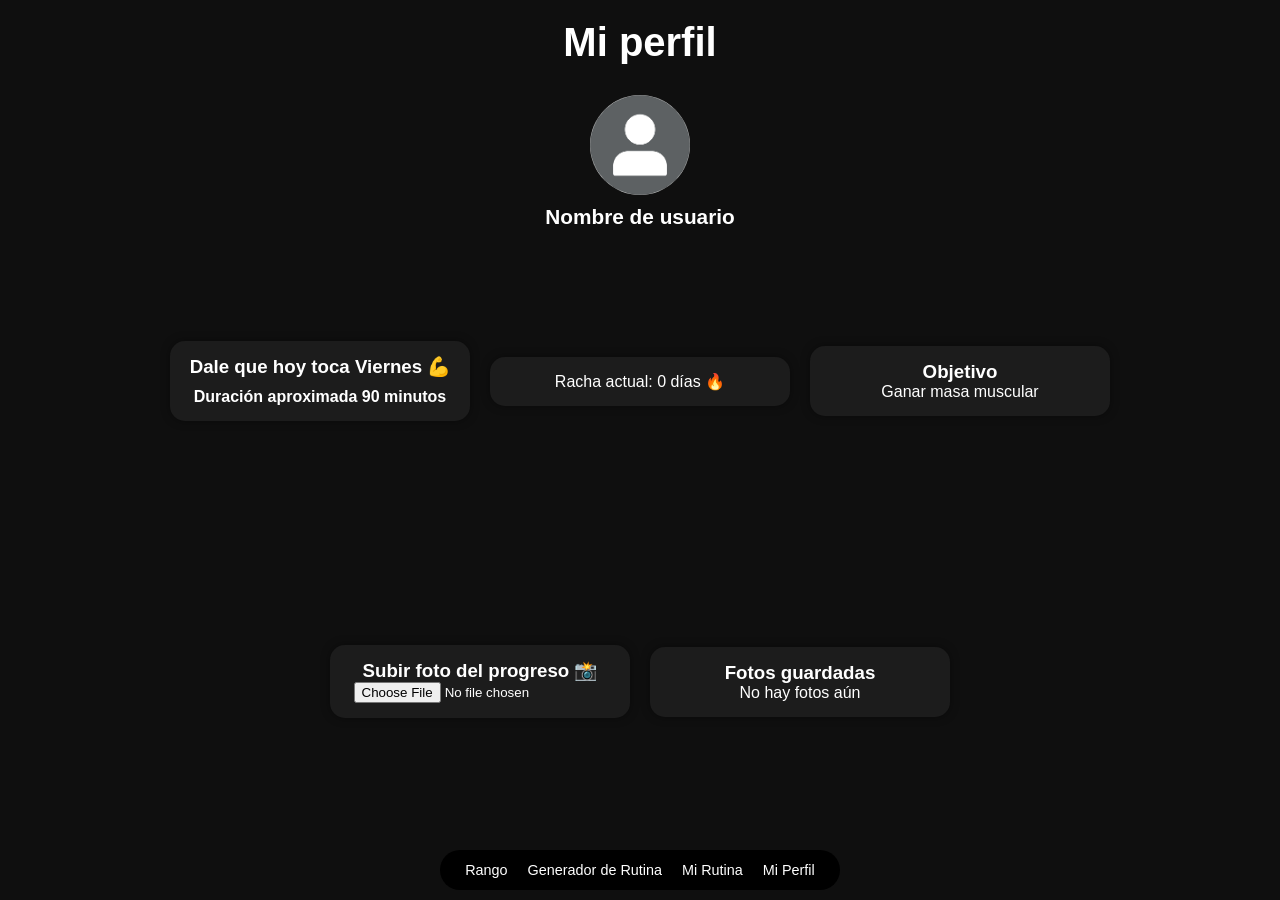
<file: index.html>
<!DOCTYPE html>
<html lang="en">
<head>
    <meta charset="UTF-8">
    <meta name="viewport" content="width=device-width, initial-scale=1.0">
    <link rel="stylesheet" href="style/style.css">
    <link rel="stylesheet" href="style/perfil.css">
    <title>Document</title>
</head>
<body>
    <header>
        <h1>Mi perfil</h1>
    </header>
    <section class="user">
        <img src="[data-uri]" alt="">
        <h2 id="username">Nombre de usuario</h2>
    </section>
    <main>
        <section class="entrenoHoy">
            <h3>Dale que hoy toca ${dia} </h3>
            <h4>Duracion aproximada ${duracion} minutos</h4>
        </section>
        <section class="racha"></section>
        <section class="objetivo"></section>
        <section class="subirFoto"></section>
        <section class="fotos"></section>
    </main>
    <footer>
        <nav>
            <a href="rango.html">Rango</a>
            <a href="generador.html">Generador de Rutina</a>
            <a href="miRutina.html">Mi Rutina</a>
            <a href="index.html">Mi Perfil</a>
        </nav>
    </footer>
    <script src="js/perfil.js"></script>
</body>
</html>
</file>
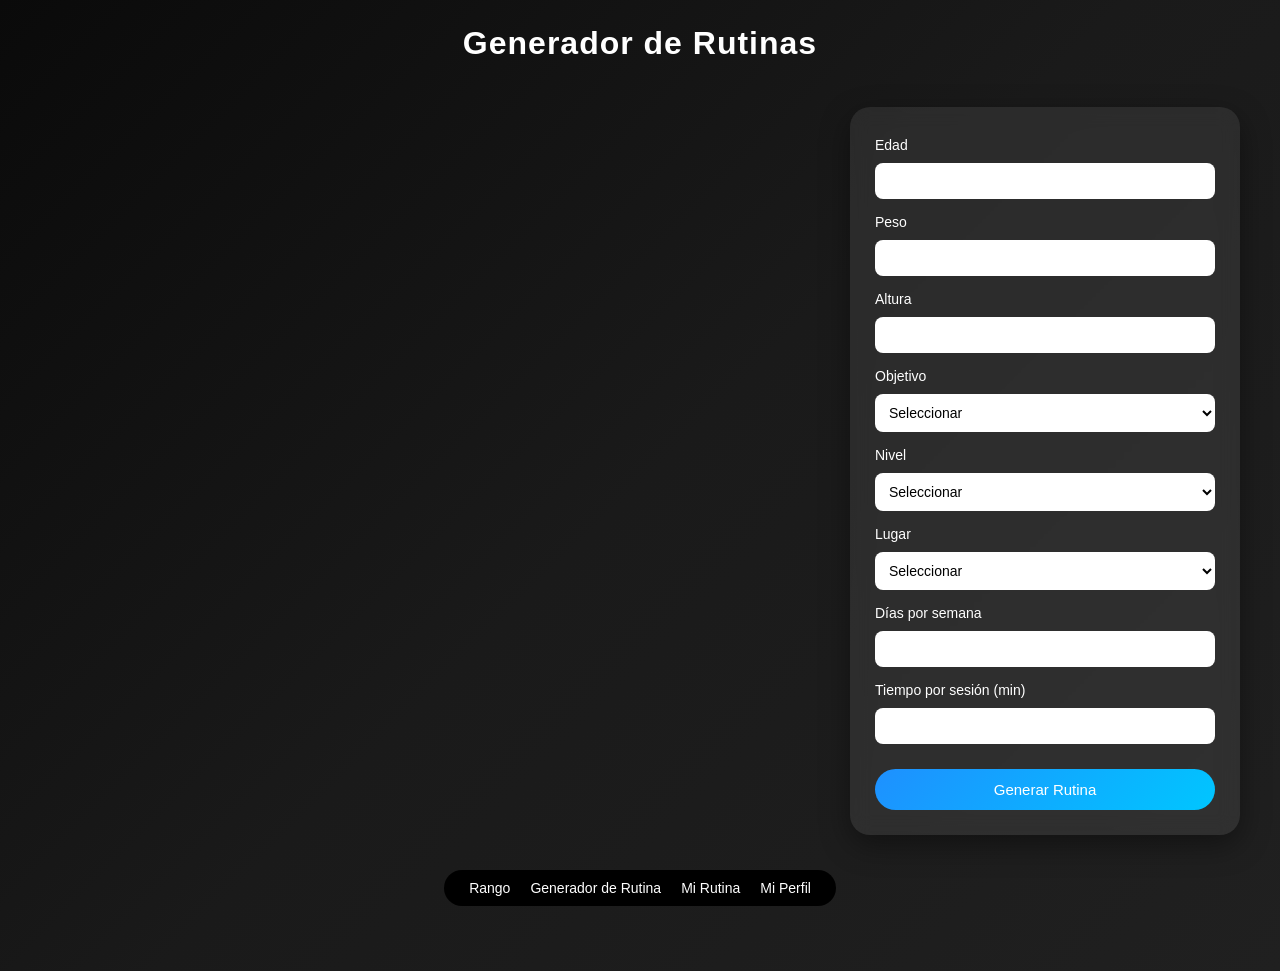
<file: generador.html>
<!DOCTYPE html>
<html lang="es">
    <head>
        <meta charset="UTF-8">
        <meta name="viewport" content="width=device-width, initial-scale=1.0">
        <title>Generador de Rutinas</title>
        <link rel="stylesheet" href="style/style.css">
        <link rel="stylesheet" href="style/Generador.css">
    </head>
    <body>
        <header>
            <h1>Generador de Rutinas </h1>
        </header>
        <section></section>
        <main>
            <section class="rutina">
            </section>
            <section class="form">
                <form id="formRutina">

                <label for="edad">Edad</label>
                <input type="number" id="edad" min="12" max="100" required>

                <label for="peso">Peso</label>
                <input type="number" id="peso" min="30" required>

                <label for="altura">Altura</label>
                <input type="number" id="altura" min="100" required>

                <label for="objetivo">Objetivo</label>
                <select id="objetivo" required>
                <option value="">Seleccionar</option>
                <option value="fuerza">Fuerza</option>
                <option value="musculo">Ganar músculo</option>
                <option value="grasa">Perder grasa</option>
                </select>

                <label for="nivel">Nivel</label>
                <select id="nivel" required>
                <option value="">Seleccionar</option>
                <option value="principiante">Principiante</option>
                <option value="intermedio">Intermedio</option>
                <option value="avanzado">Avanzado</option>
                </select>

                <label for="lugar">Lugar</label>
                <select id="lugar" required>
                <option value="">Seleccionar</option>
                <option value="gimnasio">Gimnasio</option>
                <option value="casa">Casa</option>
                <option value="calistenia">Parque</option>
                </select>

                <label for="dias">Días por semana</label>
                <input type="number" id="dias" min="1" max="6" required>

                <label for="tiempo">Tiempo por sesión (min)</label>
                <input type="number" id="tiempo" min="30" max="180" step="5" required>

                <button type="submit">Generar Rutina</button>

                </form>
        </section>

    </main> 
    <footer>
        <nav>
            <a href="rango.html">Rango</a>
            <a href="generador.html">Generador de Rutina</a>
            <a href="miRutina.html">Mi Rutina</a>
            <a href="index.html">Mi Perfil</a>
        </nav>
    </footer>
<script src="js/Generador.js"></script>
</body>
</html>
</file>
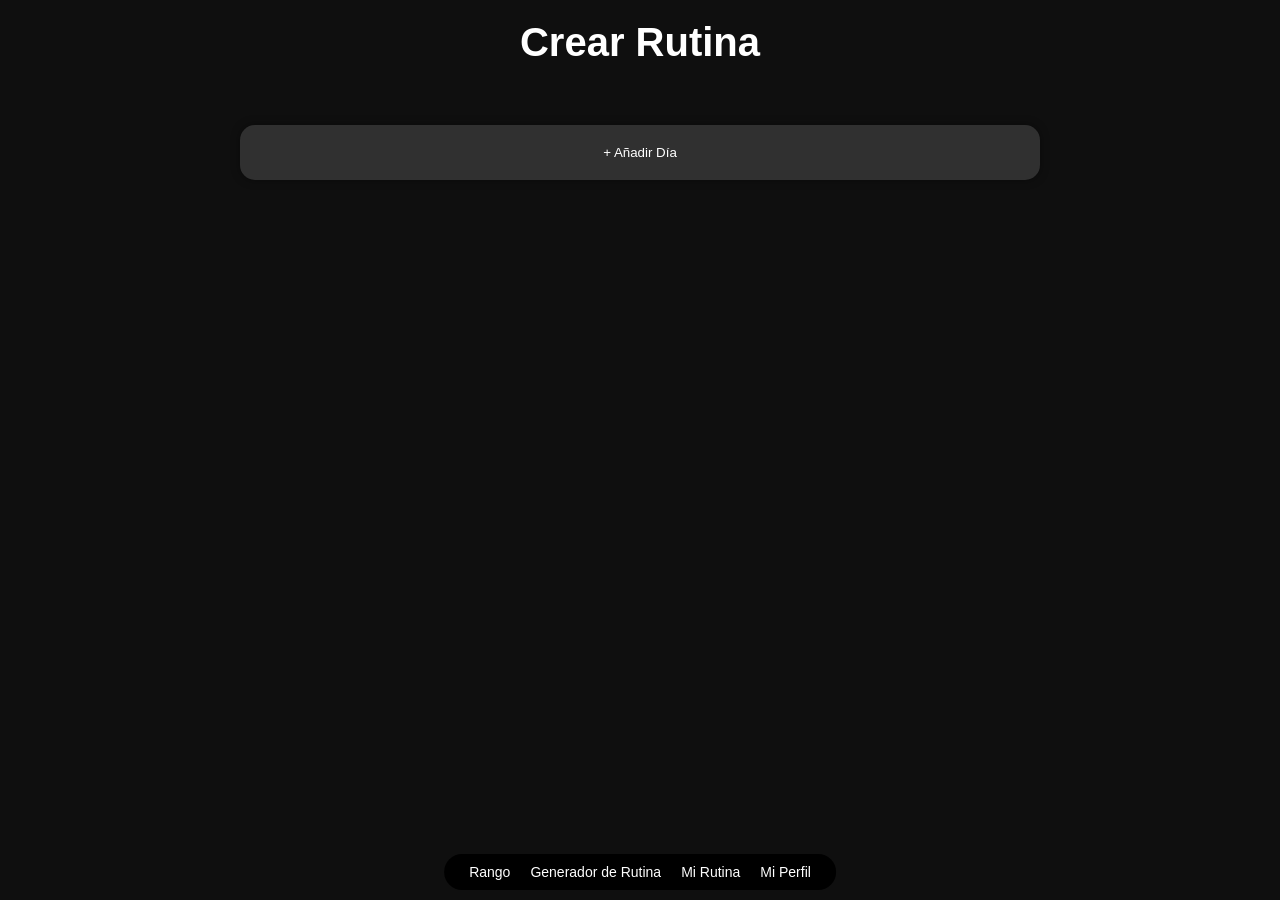
<file: miRutina.html>
<!DOCTYPE html>
<html lang="es">
<head>

<meta charset="UTF-8">
<meta name="viewport" content="width=device-width, initial-scale=1.0">

<title>Crear Rutina</title>
<link rel="stylesheet" href="style/style.css">
<link rel="stylesheet" href="style/miRutina.css">

</head>


<body>

    <header>
        <h1>Crear Rutina</h1>
    </header>


    <main>

        <section class="contenedorRutina">

            <div class="dias" id="diasContainer">

            </div>

            <button id="agregarDia" class="btnAgregarDia">
            + Añadir Día
            </button>

        </section>

    </main>


    <footer>
        <nav>
            <a href="rango.html">Rango</a>
            <a href="generador.html">Generador de Rutina</a>
            <a href="miRutina.html">Mi Rutina</a>
            <a href="index.html">Mi Perfil</a>
        </nav>
    </footer>


<script src="js/miRutina.js"></script>

</body>
</html>
</file>
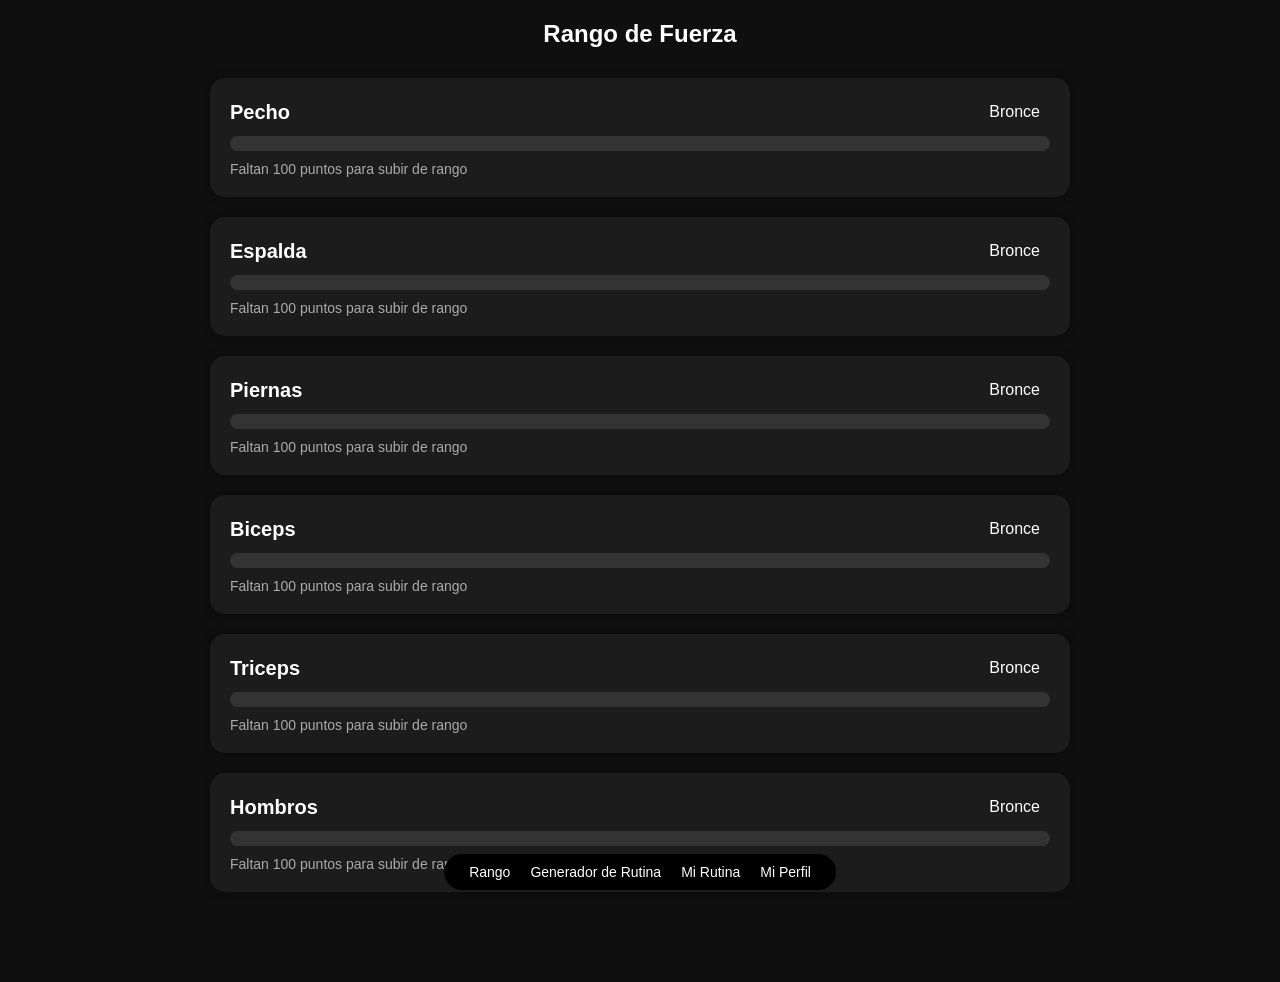
<file: rango.html>
<!DOCTYPE html>
<html lang="es">
<head>
<meta charset="UTF-8">
<meta name="viewport" content="width=device-width, initial-scale=1.0">
<title>Rango</title>
<link rel="stylesheet" href="style/style.css">
<link rel="stylesheet" href="style/rango.css">
</head>
    
<body>

<section class="rango-container">

<h1>Rango de Fuerza</h1>

<section id="rangos"></section>

</section>

    <footer>
        <nav>
            <a href="rango.html">Rango</a>
            <a href="generador.html">Generador de Rutina</a>
            <a href="miRutina.html">Mi Rutina</a>
            <a href="index.html">Mi Perfil</a>
        </nav>
    </footer>

<script src="js/rango.js"></script>

</body>
</html>
</file>
<file: style/style.css>
body{
background:#0f0f0f;
color:#fff;
font-family:Arial;
margin:0;
padding-bottom: 50px;
}

*{
    margin:0;
    padding:0;
    box-sizing:border-box;
    font-family:Arial, Helvetica, sans-serif;
}
</file>
<file: style/perfil.css>
body{
    min-height:100vh;
    display:flex;
    flex-direction:column;
}

/* HEADER */

header{
    text-align:center;
    padding:20px;
}

header h1{
    font-size:2rem;
    font-weight:bold;
}

/* USER */

.user{
    display:flex;
    flex-direction:column;
    align-items:center;
    gap:10px;
    margin-top:10px;
}

.user img{
    width:80px;
    height:80px;
    border-radius:50%;
    background:#999;
}

.user h2{
    font-size:1.3rem;
}

/* MAIN */

main{
    flex:1;
    display:flex;
    flex-direction:column;
    align-items:center;
    gap:20px;
    padding:20px;
}

/* TARJETAS */

main section{
    width:90%;
    max-width:500px;
    padding:15px;
    border-radius:10px;
    text-align:center;
    background:#1c1c1c;
    border-radius:15px;
    margin-bottom:20px;
    box-shadow:0 0 10px rgba(0,0,0,0.4);
}

/* entreno hoy */

.entrenoHoy h3{
    margin-bottom:10px;
}

/* footer */

footer{
    position: fixed;
    bottom:0;
    width:100%;
    display:flex;
    justify-content:center;
    padding-bottom:10px;
}

/* barra */

footer nav{
    background:black;
    padding:12px 25px;
    border-radius:25px;
    display:flex;
    gap:20px;
}

/* links */

footer a{
    color:white;
    text-decoration:none;
    font-size:0.9rem;
}

/* hover */

footer a:hover{
    opacity:0.7;
}

/* RESPONSIVE */

@media (min-width:600px){

    header h1{
        font-size:2.5rem;
    }

    .user img{
        width:100px;
        height:100px;
    }

    main section{
        width:400px;
    }

}

@media (min-width:900px){

    main{
        flex-direction:row;
        flex-wrap:wrap;
        justify-content:center;
    }

    main section{
        width:300px;
    }

}
</file>
<file: style/Generador.css>
/* FONDO GENERAL */
body{
    background: linear-gradient(135deg,#0a0a0a,#1a1a1a,#202020);
    color:white;
    min-height:100vh;
    display:flex;
    flex-direction:column;
}

/* HEADER */

header{
    text-align:center;
    padding:25px;
}

header h1{
    font-size:32px;
    letter-spacing:1px;
}

/* MAIN */

main{
    display:grid;
    grid-template-columns:2fr 1fr;
    gap:30px;
    padding:20px 40px;
    flex:1;
}

/* DONDE APARECE LA RUTINA */

/* CONTENEDOR DE RUTINAS */

.rutina{
    display:flex;
    flex-direction:column;
    gap:20px;
}

/* TARJETA DE CADA DIA */

.dia{
    background:rgba(255,255,255,0.07);
    border-radius:15px;
    padding:20px;
    backdrop-filter: blur(10px);
    box-shadow:0 8px 20px rgba(0,0,0,0.4);
    animation: aparecer 0.5s ease;
}

/* TITULO DEL DIA */

.dia h3{
    margin-bottom:15px;
    font-size:18px;
    border-bottom:1px solid rgba(255,255,255,0.2);
    padding-bottom:5px;
    color:#6ec1ff;
}

/* LISTA */

.dia ul{
    list-style:none;
    display:flex;
    flex-direction:column;
    gap:10px;
}

/* EJERCICIO */

.dia li{
    background:rgba(0,0,0,0.25);
    padding:12px;
    border-radius:10px;
    font-size:14px;
    line-height:1.4;
    transition:0.2s;
}

/* EFECTO HOVER */

.dia li:hover{
    transform:scale(1.02);
    background:rgba(0,0,0,0.35);
}

/* NOMBRE EJERCICIO */

.dia li strong{
    color:#ffffff;
    font-size:15px;
}

/* CARDIO FINAL */

.dia li:last-child strong{
    color:#00e0ff;
}

/* ANIMACION */

@keyframes aparecer{
    from{
        opacity:0;
        transform:translateY(10px);
    }
    to{
        opacity:1;
        transform:translateY(0);
    }
}

/* RESPONSIVE */

@media (max-width:900px){

    .dia{
        padding:15px;
    }

    .dia h3{
        font-size:16px;
    }

}

@media (max-width:500px){

    .dia li{
        font-size:13px;
    }

}

/* FORMULARIO */

.form{
    background:rgba(255,255,255,0.08);
    padding:25px;
    border-radius:20px;
    backdrop-filter: blur(10px);
    box-shadow:0 10px 30px rgba(0,0,0,0.4);
}

/* FORM */

form{
    display:flex;
    flex-direction:column;
    gap:10px;
}

/* LABELS */

label{
    font-size:14px;
    margin-top:5px;
}

/* INPUTS */

input, select{
    padding:10px;
    border-radius:8px;
    border:none;
    outline:none;
    background:white;
    font-size:14px;
    transition:0.2s;
}

input:focus,
select:focus{
    transform:scale(1.02);
    box-shadow:0 0 5px #4da3ff;
}

/* BOTON */

button{
    margin-top:15px;
    padding:12px;
    border:none;
    border-radius:25px;
    background:linear-gradient(135deg,#1e90ff,#00c6ff);
    color:white;
    font-size:15px;
    cursor:pointer;
    transition:0.3s;
}

button:hover{
    transform:scale(1.05);
    box-shadow:0 5px 15px rgba(0,0,0,0.3);
}

/* FOOTER */

footer{
    padding:15px;
    display:flex;
    justify-content:center;
}

footer nav{
    background:black;
    padding:10px 25px;
    border-radius:30px;
    display:flex;
    gap:20px;
}

footer a{
    text-decoration:none;
    color:white;
    font-size:14px;
    transition:0.2s;
}

footer a:hover{
    color:#4da3ff;
}

/* RESPONSIVE */

/* TABLET */

@media (max-width:900px){

    main{
        grid-template-columns:1fr;
        padding:20px;
    }

    .rutina{
        min-height:250px;
    }

}

/* MOVIL */

@media (max-width:500px){

    header h1{
        font-size:24px;
    }

    footer nav{
        gap:10px;
        font-size:12px;
        padding:10px 15px;
    }

}
</file>
<file: style/miRutina.css>
body{
min-height:100vh;
display:flex;
flex-direction:column;
}

header{
text-align:center;
padding:20px;
font-size:20px;
}


main{
flex:1;
display:flex;
flex-direction:column;
align-items:center;
gap:30px;
padding:20px;
}


/* CONTENEDOR DIAS */

.contenedorRutina{
width:90%;
max-width:800px;
display:flex;
flex-direction:column;
gap:20px;
}


/* TARJETA DIA */

.dia{
background:rgba(255,255,255,0.07);
padding:20px;
border-radius:15px;
backdrop-filter:blur(10px);
box-shadow:0 8px 20px rgba(0,0,0,0.5);
display:flex;
flex-direction:column;
gap:15px;
}

.dia h3{
color:#EEEEEE;
}


/* EJERCICIO */

.ejercicio{
background:rgba(0, 0, 0, 0.87);
padding:10px;
border-radius:10px;
display:flex;
flex-direction:column;
gap:5px;
margin-bottom: 10px;
}


/* BOTON AGREGAR EJERCICIO */

.addEjercicio{
    background:#363636;
    border:none;
    border-radius:15px;
    box-shadow:0 0 10px rgba(0,0,0,0.4);
    padding:8px;
    cursor:pointer;
    color:#fff;
    transition: .5s;
}

.addEjercicio:hover{
background:#252525;
}

.eliminarEjercicio{
    background:#ff3b3b;
    border:none;
    color:white;
    font-size:14px;
    padding: 5px;
    border-radius:6px;
    cursor:pointer;
    transition:0.5s;
    margin: auto;
    transition: 1s;
}

.eliminarEjercicio:hover{
    background:#d90000;
}



/* BOTON AÑADIR DIA */

.btnAgregarDia{
    background:#303030;
    border:none;
    border-radius:15px;
    box-shadow:0 0 10px rgba(0,0,0,0.4);
    padding: 20px;
    cursor:pointer;
    color:#fff;
    transition: .5s;
}

.btnAgregarDia:hover{
background:#1b1b1b;
}


/* ENTRENAMIENTO */

.entrenamiento{
display:flex;
gap:20px;
padding-bottom: 40px;
}

.btnStartDia{

background:#00c853;
border:none;
padding:5px 10px;
border-radius:20px;
color:white;
cursor:pointer;

}

.btnStop{

background:#d50000;
border:none;
padding:12px 20px;
border-radius:20px;
color:white;
cursor:pointer;

}

#volverEntreno{
    background:#00c853;
    border:none;
    padding:5px 10px;
    border-radius:20px;
    color:white;
    cursor:pointer;
    margin: 10px;
}

/* FOOTER */

footer{
position:fixed;
bottom:10px;
left:50%;
transform:translateX(-50%);
background:black;
padding:10px 25px;
border-radius:25px;
}

footer nav{
display:flex;
gap:20px;
}

footer a{
color:white;
text-decoration:none;
font-size:14px;
}

.headerDia{
display:flex;
align-items:center;
gap:10px;
}

.eliminarDia{
background:#ff3b3b;
border:none;
color:white;
font-size:14px;
padding: 5px;
border-radius:6px;
cursor:pointer;
transition:0.5s;
margin-left: auto;
}

.eliminarDia:hover{
background:#d90000;
}


/* RESPONSIVE */

@media(max-width:600px){

.dia{
padding:15px;
}

}
</file>
<file: style/rango.css>
.rango-container{
padding:20px;
max-width:900px;
margin:auto;
}

h1{
text-align:center;
margin-bottom:30px;
}

.musculo-card{
background:#1c1c1c;
border-radius:15px;
padding:20px;
margin-bottom:20px;
box-shadow:0 0 10px rgba(0,0,0,0.4);
transition:0.3s;
}

.musculo-card:hover{
transform:scale(1.02);
}

.musculo-header{

display:flex;
justify-content:space-between;
align-items:center;

margin-bottom:10px;

}

.musculo-nombre{
font-size:20px;
font-weight:bold;
}

.rango-nombre{
font-size:16px;
padding:5px 10px;
border-radius:10px;
}

.barra-progreso{

width:100%;
height:15px;
background:#333;
border-radius:10px;
overflow:hidden;
margin-top:10px;

}

.progreso{

height:100%;
width:0%;
background:linear-gradient(90deg,#00ff99,#00ccff);

transition:0.5s;

}

.progreso-texto{
margin-top:10px;
font-size:14px;
color:#aaa;
}

/* FOOTER */

footer{
position:fixed;
bottom:10px;
left:50%;
transform:translateX(-50%);
background:black;
padding:10px 25px;
border-radius:25px;
}

footer nav{
display:flex;
gap:20px;
}

footer a{
color:white;
text-decoration:none;
font-size:14px;
}

@media(max-width:600px){

.musculo-nombre{
font-size:16px;
}

}
</file>
